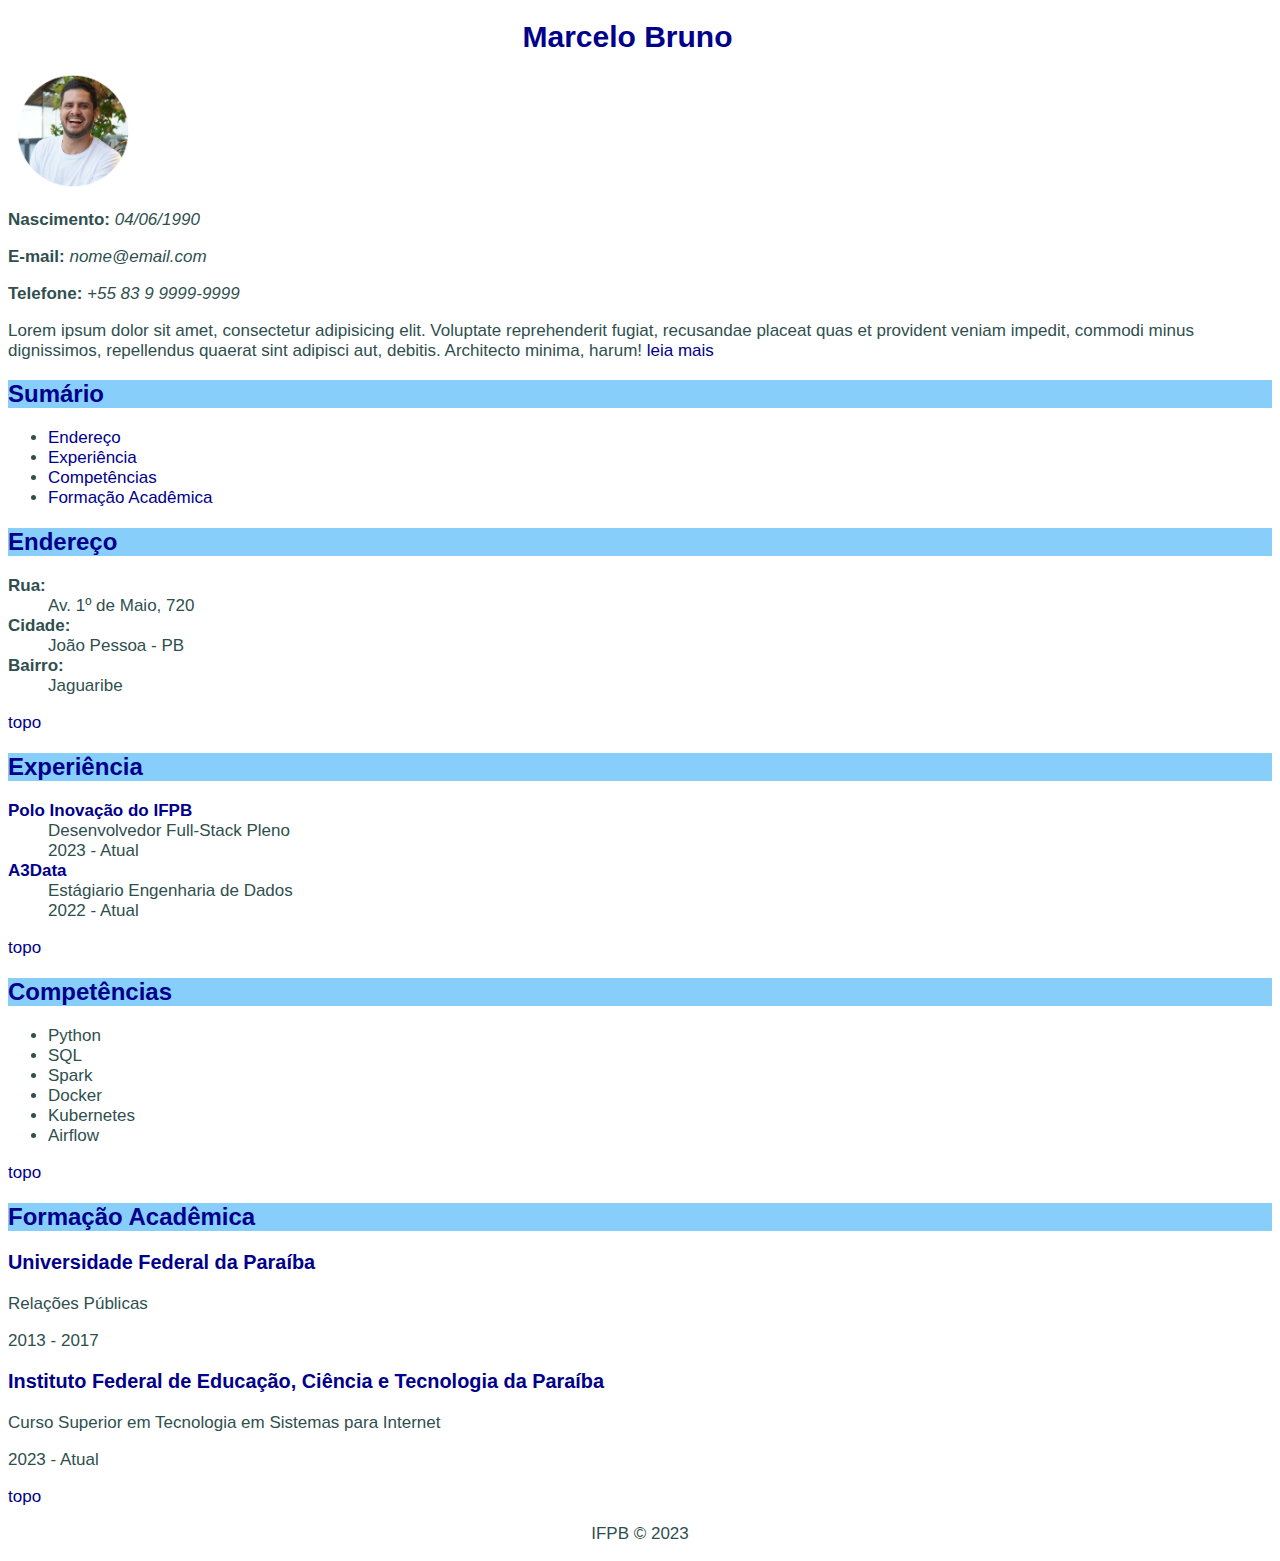
<file: exercicios/curriculum_com_estilo/index.html>
<!DOCTYPE html>
<html lang="en">
  <head>
    <meta charset="UTF-8" />
    <link rel="icon" href="./img/avatar.png">
    <title>Curriculum Vitae - Marcelo Bruno</title>
    <link rel="stylesheet" href="css/style.css" />
  </head>
  <body>
    <div id="article">
      <h1 id="person" class="text-center">
        Marcelo Bruno <a href="#person">§</a>
      </h1>
      <img src="img/avatar.png" alt="Imagem de perfil" width="130px" />
      <p><b>Nascimento:</b> <i>04/06/1990</i></p>
      <p><b>E-mail:</b> <i>nome@email.com</i></p>
      <p><b>Telefone:</b> <i>+55 83 9 9999-9999</i></p>
      <p>
        Lorem ipsum dolor sit amet, consectetur adipisicing elit. Voluptate
        reprehenderit fugiat, recusandae placeat quas et provident veniam
        impedit, commodi minus dignissimos, repellendus quaerat sint adipisci
        aut, debitis. Architecto minima, harum!
        <a href="pages/resumo.html">leia mais</a>
      </p>
      <h2 id="sumario">Sumário <a href="#sumario">§</a></h2>
      <ul>
        <li><a href="#endereco">Endereço</a></li>
        <li><a href="#experiencia">Experiência</a></li>
        <li><a href="#competencia">Competências</a></li>
        <li><a href="#formacao">Formação Acadêmica</a></li>
      </ul>

      <h2 id="endereco">Endereço <a href="#endereco">§</a></h2>
      <dl>
        <dt><b>Rua:</b></dt>
        <dd>Av. 1º de Maio, 720</dd>
        <dt><b>Cidade:</b></dt>
        <dd>João Pessoa - PB</dd>
        <dt><b>Bairro:</b></dt>
        <dd>Jaguaribe</dd>
      </dl>
      <p><a href="#">topo</a></p>

      <h2 id="experiencia">Experiência <a href="#experiencia">§</a></h2>
      <dl>
        <dt>
          <b>
            <a href="https://www.ifpb.edu.br/polodeinovacao">
              Polo Inovação do IFPB
            </a>
          </b>
        </dt>
        <dd>Desenvolvedor Full-Stack Pleno</dd>
        <dd>2023 - Atual</dd>
        <dt>
          <b>
            <a href="https://a3data.com.br/"> A3Data </a>
          </b>
        </dt>
        <dd>Estágiario Engenharia de Dados</dd>
        <dd>2022 - Atual</dd>
      </dl>
      <p><a href="#">topo</a></p>

      <h2 id="habilidades">Competências <a href="#habilidades">§</a></h2>
      <ul>
        <li>Python</li>
        <li>SQL</li>
        <li>Spark</li>
        <li>Docker</li>
        <li>Kubernetes</li>
        <li>Airflow</li>
      </ul>
      <p><a href="#">topo</a></p>

      <h2 id="formacao">Formação Acadêmica <a href="#formacao">§</a></h2>
      <h3>
        <a href="https://sigaa.ufpb.br/sigaa/public/curso/portal.jsf?lc=pt_BR&id=1626773">
          Universidade Federal da Paraíba
        </a>
      </h3>
      <p>Relações Públicas</p>
      <p>2013 - 2017</p>
      <h3>
        <a href="https://estudante.ifpb.edu.br/cursos/39//">
          Instituto Federal de Educação, Ciência e Tecnologia da Paraíba
        </a>
      </h3>
      <p>Curso Superior em Tecnologia em Sistemas para Internet</p>
      <p>2023 - Atual</p>
      <p><a href="#">topo</a></p>
    </div>
    <div id="footer">
      <p id="copyright" class="text-center">IFPB &copy; 2023</p>
    </div>
  </body>
</html>
</file>
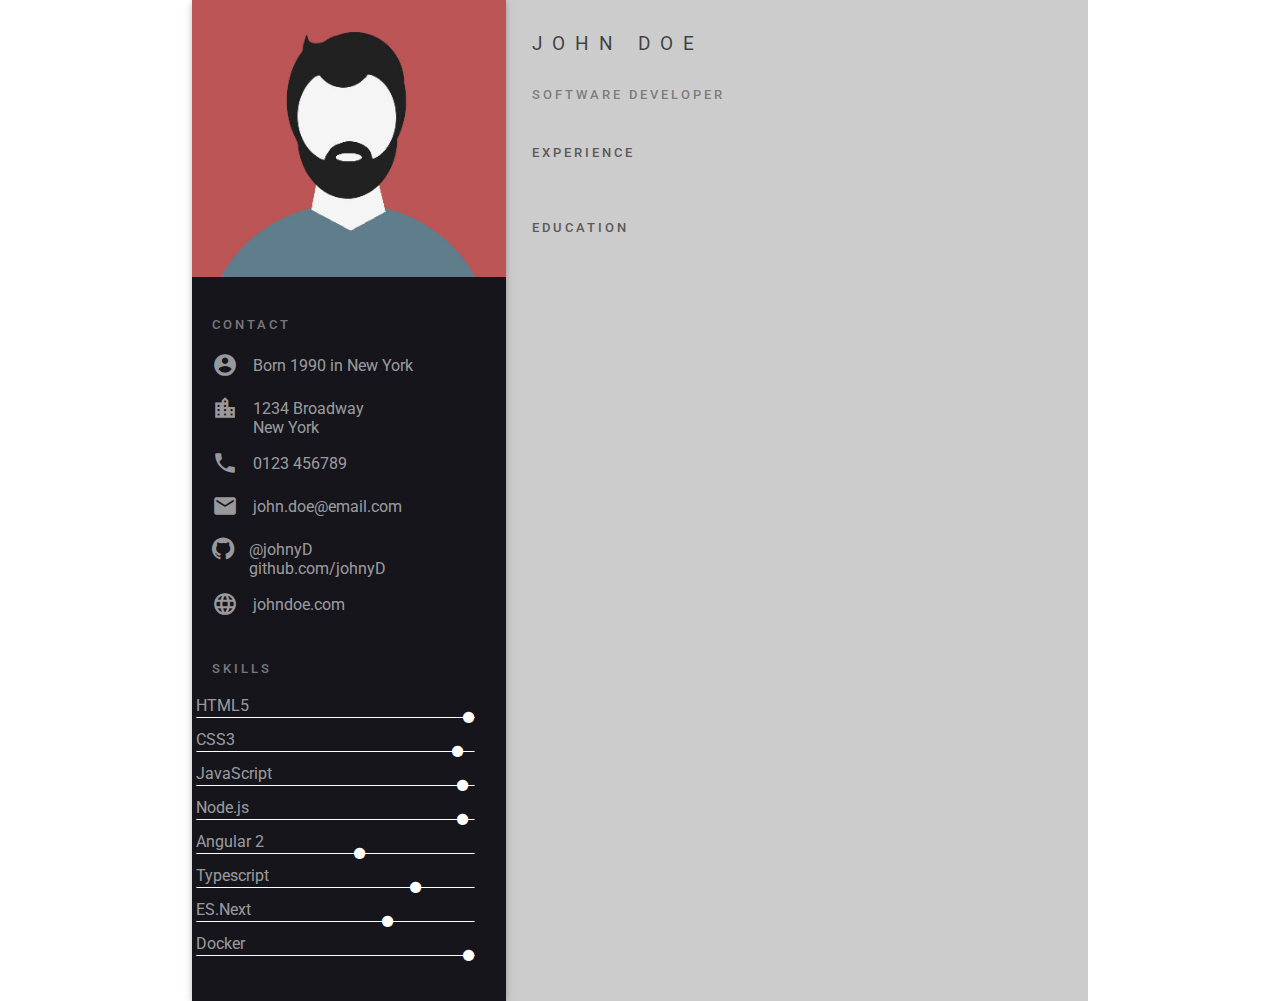
<file: exercicios/desafio_front_end_do_curriculum/index.html>
<!DOCTYPE html>
<html lang="en">

<head>
  <meta charset="UTF-8">
  <meta name="viewport" content="width=device-width, initial-scale=1.0">
  <meta http-equiv="X-UA-Compatible" content="ie=edge">
  <title>Document</title>
  <link rel="stylesheet" href="css/custom.css">
  <link rel="stylesheet" href="https://fonts.googleapis.com/css?family=Roboto">
</head>

<body>
  <main>
    <div class="leftCol m_box">
      <section class="perfil"></section>

      <!-- Contacts -->
      <section class="contacts">
        <div class="section-headline">
          Contact
        </div>

        <div class="contact">
          <div class="icon">
            <i class="material-icons">account_circle</i>
          </div>
          <div class="text">
            <ul>
              <li> Born 1990 in New York</li>
            </ul>
          </div>
        </div>
        
        <div class="contact">
          <div class="icon">
            <i class="material-icons">location_city</i>
          </div>
          <div class="text">
            <ul>
              <li> 1234 Broadway</li>
              <li>New York</li>
            </ul>
          </div>
        </div>

        <div class="contact">
          <div class="icon">
            <i class="material-icons">phone</i>
          </div>
          <div class="text">
            <ul>
              <li>0123 456789</li>
            </ul>
          </div>
        </div>

        <div class="contact">
          <div class="icon">
            <i class="material-icons">email</i>
          </div>
          <div class="text">
            <ul>
              <li>john.doe@email.com</li>
            </ul>
          </div>
        </div>

        <div class="contact">
          <div class="icon">
            <i class="fa fa-github"></i>
          </div>
          <div class="text">
            <ul>
              <li>@johnyD github.com/johnyD</li>
            </ul>
          </div>
        </div>

        <div class="contact">
          <div class="icon">
            <i class="material-icons">language</i>
          </div>
          <div class="text">
            <ul>
              <li>johndoe.com</li>
            </ul>
          </div>
        </div>
        <!-- 
          TODO INFORMAÇÃO 1
        -->
      </section>

      <!-- skills -->
      <section class="skills">
        <div class="section-headline">
          Skills
        </div>

        <div class="skill">
          <span>HTML5</span>
          <div class="progress">
            <div class="determinate" style="width: 99%;">
              <i class="fa fa-circle"></i>
            </div>
          </div>
        </div>
        
        <div class="skill">
          <span>CSS3</span>
          <div class="progress">
            <div class="determinate" style="width: 95%;">
              <i class="fa fa-circle"></i>
            </div>
          </div>
        </div>

        <div class="skill">
          <span>JavaScript</span>
          <div class="progress">
            <div class="determinate" style="width: 97%;">
              <i class="fa fa-circle"></i>
            </div>
          </div>
        </div>

        <div class="skill">
          <span>Node.js</span>
          <div class="progress">
            <div class="determinate" style="width: 97%;">
              <i class="fa fa-circle"></i>
            </div>
          </div>
        </div>

        <div class="skill">
          <span>Angular 2</span>
          <div class="progress">
            <div class="determinate" style="width: 60%;">
              <i class="fa fa-circle"></i>
            </div>
          </div>
        </div>

        <div class="skill">
          <span>Typescript</span>
          <div class="progress">
            <div class="determinate" style="width: 80%;">
              <i class="fa fa-circle"></i>
            </div>
          </div>
        </div>

        <div class="skill">
          <span>ES.Next</span>
          <div class="progress">
            <div class="determinate" style="width: 70%;">
              <i class="fa fa-circle"></i>
            </div>
          </div>
        </div>

        <div class="skill">
          <span>Docker</span>
          <div class="progress">
            <div class="determinate" style="width: 99%;">
              <i class="fa fa-circle"></i>
            </div>
          </div>
        </div>

        <!--
          TODO INFORMAÇÃO 2
          
          HTML5 99%
          CSS3 95%
          JavaScript 97%
          Node.js 93%
          Angular 2 60%
          Typescript 80%
          ES.Next 70%
          Docker 99%
        -->  
      </section>
    </div>

    <!-- Right Col -->
    <div class="rightCol">

      <!-- Person Info -->
      <section>
        <div class="title">
          <h2>John Doe</h2>
          <div>Software Developer</div>
        </div>
      </section>

      <!-- Experience -->
      <section class="experience">
        <div class="section-headline">Experience</div>

        <!--
          TODO INFORMAÇÃO 3

          Developer - Company A
          since January 2016
          Programming and watching cute cat videos.

          Frontend Developer - Company B
          January 2015 - December 2015
          Fulfillment of extremely important tasks.

          Trainee - Company C
          March 2014 - December 2014
          Making coffee and baking cookies.
        -->
      </section>

      <!-- Education -->
      <section class="education">
        <div class="section-headline">Education</div>

        <!-- 
          TODO INFORMAÇÃO 4

          Master of Arts
          March 2012 - December 2013, Major in Hacking and Computer Penetration, University A, New York, USA.

          Bachelor of Science
          March 2009 - December 2011, Major in Engineering, University B, Los Angeles, USA.
        -->
    </div>
    </section>
  </main>
</body>

</html>
</file>
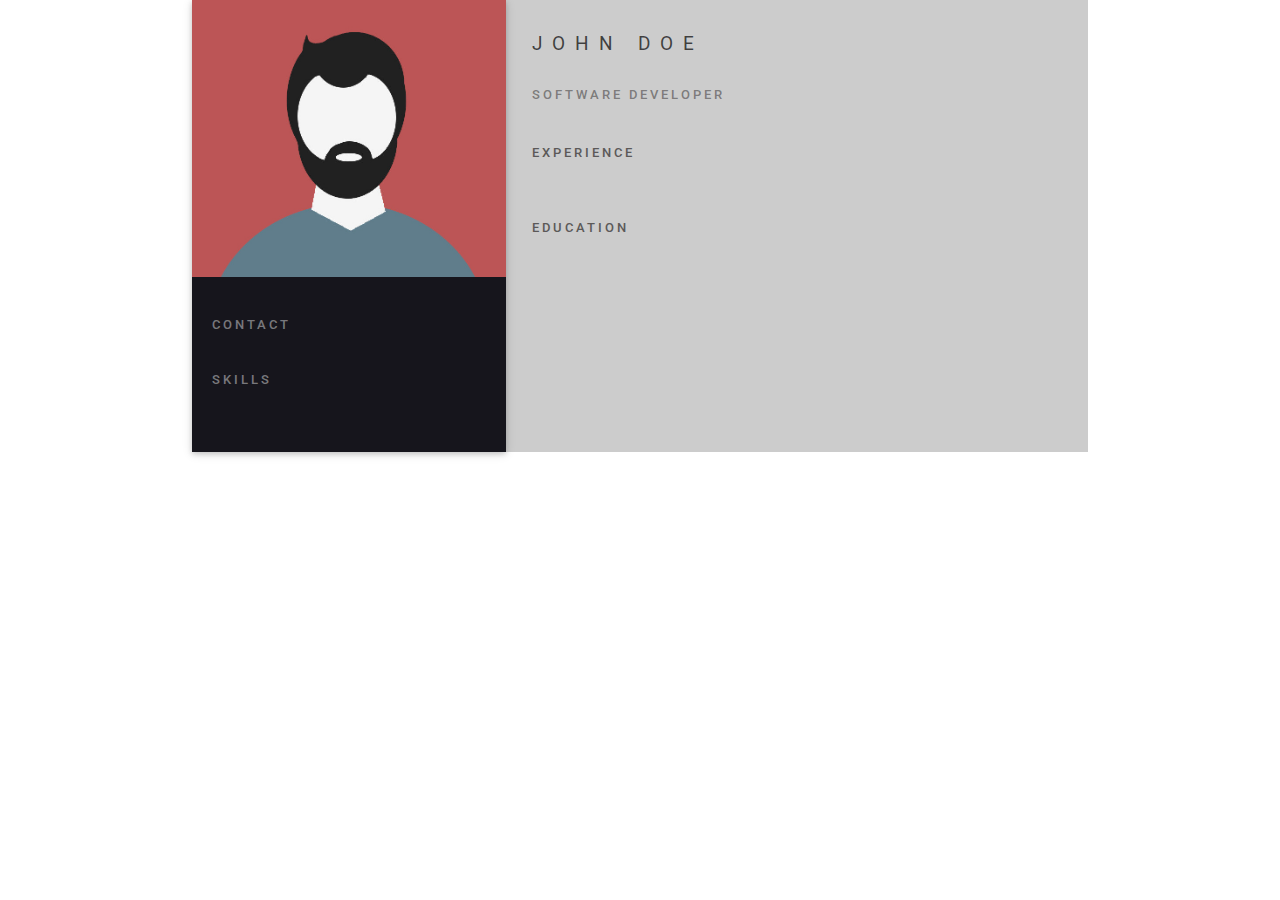
<file: exercicios/desafio_front_end_do_curriculum/src/pages/exercises/web-style-curriculum-vitae/_codes/css/code/index.html>
<!DOCTYPE html>
<html lang="en">

<head>
  <meta charset="UTF-8">
  <meta name="viewport" content="width=device-width, initial-scale=1.0">
  <meta http-equiv="X-UA-Compatible" content="ie=edge">
  <title>Document</title>
  <link rel="stylesheet" href="css/custom.css">
  <link rel="stylesheet" href="https://fonts.googleapis.com/css?family=Roboto">
</head>

<body>
  <main>
    <div class="leftCol m_box">
      <section class="perfil"></section>

      <!-- Contacts -->
      <section class="contacts">
        <div class="section-headline">
          Contact
        </div>
        
        <!-- 
          TODO INFORMAÇÃO 1

          material-icons account_circle
          Born 1990 in New York

          material-icons location_city
          1234 Broadway
          New York

          material-icons phone
          0123 456789

          material-icons email
          john.doe@email.com

          fa fa-github
          @johnyD
          github.com/johnyD

          material-icons language
          johndoe.com
        -->
      </section>

      <!-- skills -->
      <section class="skills">
        <div class="section-headline">
          Skills
        </div>
        <!--
          TODO INFORMAÇÃO 2
          
          HTML5 99%
          CSS3 95%
          JavaScript 97%
          Node.js 93%
          Angular 2 60%
          Typescript 80%
          ES.Next 70%
          Docker 99%
        -->  
      </section>
    </div>

    <!-- Right Col -->
    <div class="rightCol">

      <!-- Person Info -->
      <section>
        <div class="title">
          <h2>John Doe</h2>
          <div>Software Developer</div>
        </div>
      </section>

      <!-- Experience -->
      <section class="experience">
        <div class="section-headline">Experience</div>

        <!--
          TODO INFORMAÇÃO 3

          Developer - Company A
          since January 2016
          Programming and watching cute cat videos.

          Frontend Developer - Company B
          January 2015 - December 2015
          Fulfillment of extremely important tasks.

          Trainee - Company C
          March 2014 - December 2014
          Making coffee and baking cookies.
        -->
      </section>

      <!-- Education -->
      <section class="education">
        <div class="section-headline">Education</div>

        <!-- 
          TODO INFORMAÇÃO 4

          Master of Arts
          March 2012 - December 2013, Major in Hacking and Computer Penetration, University A, New York, USA.

          Bachelor of Science
          March 2009 - December 2011, Major in Engineering, University B, Los Angeles, USA.
        -->
    </div>
    </section>
  </main>
</body>

</html>
</file>
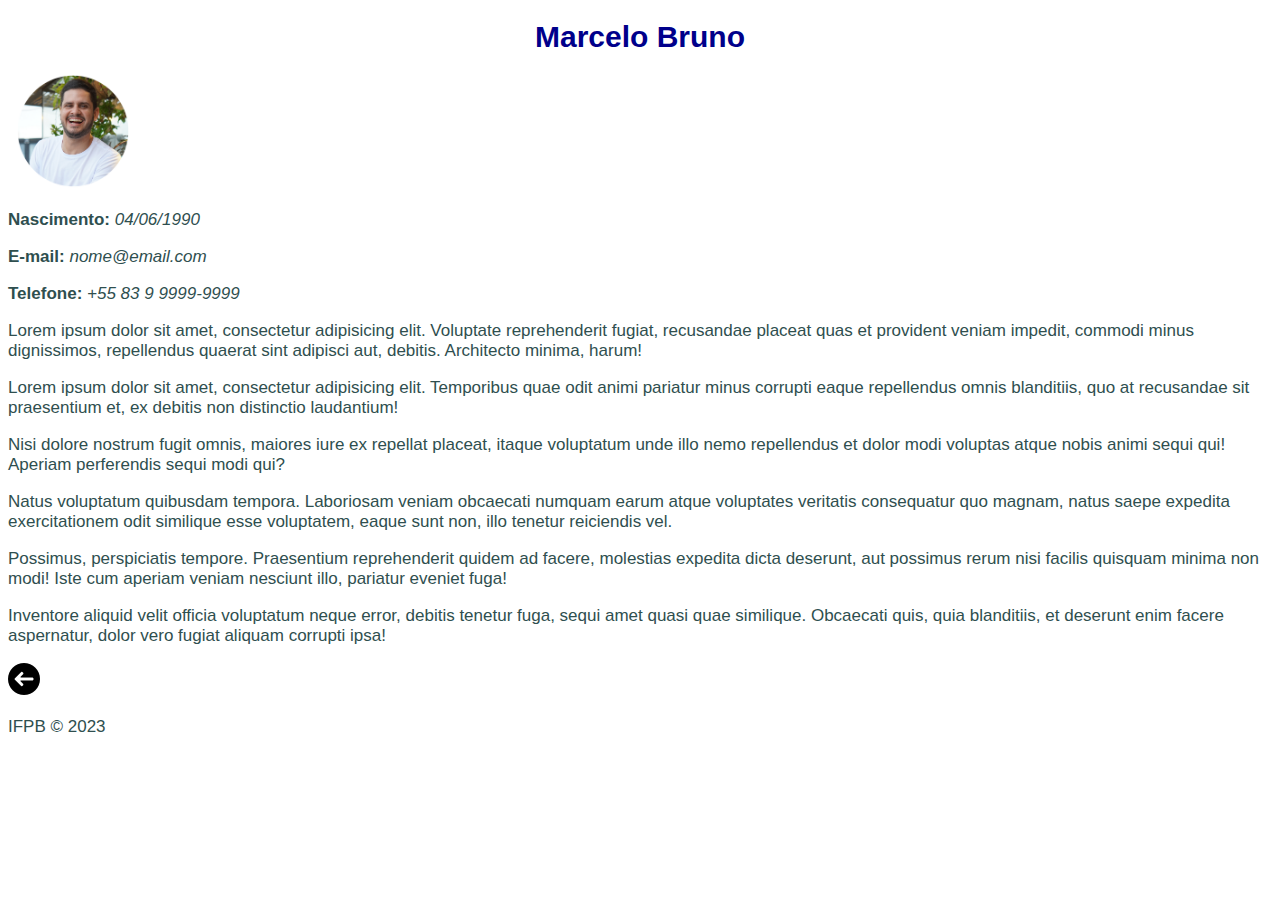
<file: exercicios/curriculum_com_estilo/pages/resumo.html>
<!DOCTYPE html>
<html lang="en">
<head>
  <meta charset="UTF-8">
  <title>Document</title>
  <link rel="stylesheet" href="../css/style.css">
</head>
<body>
  <div id="article">
    <h1 class="text-center">Marcelo Bruno</h1>
    <img src="../img/avatar.png" alt="Imagem de perfil" width="130px">
    <p><b>Nascimento:</b> <i>04/06/1990</i></p>
    <p><b>E-mail:</b> <i>nome@email.com</i></p>
    <p><b>Telefone:</b> <i>+55 83 9 9999-9999</i></p>
    <p>Lorem ipsum dolor sit amet, consectetur adipisicing elit. Voluptate reprehenderit fugiat, recusandae placeat quas et provident veniam impedit, commodi minus dignissimos, repellendus quaerat sint adipisci aut, debitis. Architecto minima, harum!</p>
    <p>Lorem ipsum dolor sit amet, consectetur adipisicing elit. Temporibus quae odit animi pariatur minus corrupti eaque repellendus omnis blanditiis, quo at recusandae sit praesentium et, ex debitis non distinctio laudantium!</p>
    <p>Nisi dolore nostrum fugit omnis, maiores iure ex repellat placeat, itaque voluptatum unde illo nemo repellendus et dolor modi voluptas atque nobis animi sequi qui! Aperiam perferendis sequi modi qui?</p>
    <p>Natus voluptatum quibusdam tempora. Laboriosam veniam obcaecati numquam earum atque voluptates veritatis consequatur quo magnam, natus saepe expedita exercitationem odit similique esse voluptatem, eaque sunt non, illo tenetur reiciendis vel.</p>
    <p>Possimus, perspiciatis tempore. Praesentium reprehenderit quidem ad facere, molestias expedita dicta deserunt, aut possimus rerum nisi facilis quisquam minima non modi! Iste cum aperiam veniam nesciunt illo, pariatur eveniet fuga!</p>
    <p>Inventore aliquid velit officia voluptatum neque error, debitis tenetur fuga, sequi amet quasi quae similique. Obcaecati quis, quia blanditiis, et deserunt enim facere aspernatur, dolor vero fugiat aliquam corrupti ipsa!</p>
    <p><a href="../index.html"><img src="../img/voltar.png" alt="voltar"></a></p>
  </div>
  <div id="footer">
    <p id="copyright">IFPB &copy; 2023</p>
  </div>
</body>
</html>
</file>
<file: exercicios/curriculum_com_estilo/css/style.css>
body {
    color: darkslategrey;
    font-family: Arial, sans-serif;
    font-size: 17px;
}

h1 {
    font-size: 30px;
}

.text-center {
    text-align: center;
}

h2 {
    font-size: 24px;
    background-color: lightskyblue;
}

h1, h2, a, a:visited {
    color: darkblue;
}

a {
    text-decoration: none;
}

a:hover {
    text-decoration: underline;
}

h1 a, h1 a:visited{
    color: white;
}

h2 a, h2 a:visited  {
    color: lightskyblue;
}

h1:hover  a, h2:hover  a  {
    color: darkblue;
}

#copyrigth {
    font-weight: bold;
    font-style: italic;
}
</file>
<file: exercicios/desafio_front_end_do_curriculum/css/custom.css>
@import url(fonts.css);
@import url(text.css);

@import url(general.css);

@import url(layout.css);

/* contact */
@import url(contact.css);

/* skills */
@import url(skills.css);

/* experience & education*/
@import url(block.css);
</file>
<file: exercicios/desafio_front_end_do_curriculum/src/pages/exercises/web-style-curriculum-vitae/_codes/css/code/css/custom.css>
@import url(fonts.css);
@import url(text.css);

@import url(general.css);

@import url(layout.css);

/* contact */
@import url(contact.css);

/* skills */
@import url(skills.css);

/* experience & education*/
@import url(block.css);
</file>
